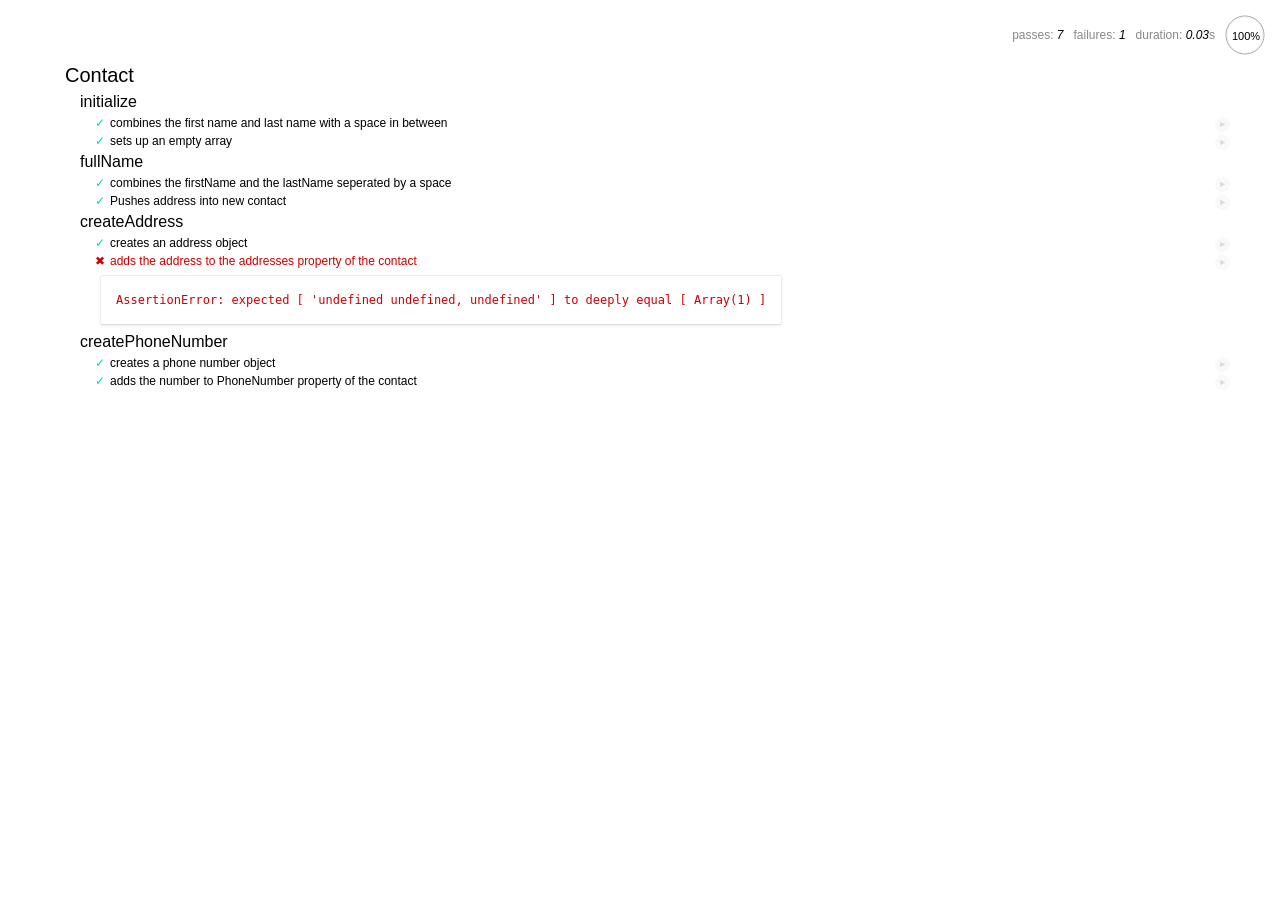
<file: spec/spec-runner.html>
<html>
<head>
  <title>Mocha spec runner</title>
  <link rel="stylesheet" href="mocha.css">
</head>
<body>
  <div id="mocha"></div>
  <script src="https://code.jquery.com/jquery-1.11.0.js"></script>
  <script src="../js/scripts.js"></script>
  <script src="mocha.js"></script>
  <script src="chai.js"></script>
  <script>mocha.setup('bdd');</script>
  <script src="specs.js"></script>
  <script>
    should = chai.should();
    mocha.checkLeaks();
    mocha.globals(['jQuery']);
    mocha.run();
  </script>
</body>
</html>
</file>
<file: spec/mocha.css>
@charset "utf-8";

body {
  margin:0;
}

#mocha {
  font: 20px/1.5 "Helvetica Neue", Helvetica, Arial, sans-serif;
  margin: 60px 50px;
}

#mocha ul,
#mocha li {
  margin: 0;
  padding: 0;
}

#mocha ul {
  list-style: none;
}

#mocha h1,
#mocha h2 {
  margin: 0;
}

#mocha h1 {
  margin-top: 15px;
  font-size: 1em;
  font-weight: 200;
}

#mocha h1 a {
  text-decoration: none;
  color: inherit;
}

#mocha h1 a:hover {
  text-decoration: underline;
}

#mocha .suite .suite h1 {
  margin-top: 0;
  font-size: .8em;
}

#mocha .hidden {
  display: none;
}

#mocha h2 {
  font-size: 12px;
  font-weight: normal;
  cursor: pointer;
}

#mocha .suite {
  margin-left: 15px;
}

#mocha .test {
  margin-left: 15px;
  overflow: hidden;
}

#mocha .test.pending:hover h2::after {
  content: '(pending)';
  font-family: arial, sans-serif;
}

#mocha .test.pass.medium .duration {
  background: #c09853;
}

#mocha .test.pass.slow .duration {
  background: #b94a48;
}

#mocha .test.pass::before {
  content: '✓';
  font-size: 12px;
  display: block;
  float: left;
  margin-right: 5px;
  color: #00d6b2;
}

#mocha .test.pass .duration {
  font-size: 9px;
  margin-left: 5px;
  padding: 2px 5px;
  color: #fff;
  -webkit-box-shadow: inset 0 1px 1px rgba(0,0,0,.2);
  -moz-box-shadow: inset 0 1px 1px rgba(0,0,0,.2);
  box-shadow: inset 0 1px 1px rgba(0,0,0,.2);
  -webkit-border-radius: 5px;
  -moz-border-radius: 5px;
  -ms-border-radius: 5px;
  -o-border-radius: 5px;
  border-radius: 5px;
}

#mocha .test.pass.fast .duration {
  display: none;
}

#mocha .test.pending {
  color: #0b97c4;
}

#mocha .test.pending::before {
  content: '◦';
  color: #0b97c4;
}

#mocha .test.fail {
  color: #c00;
}

#mocha .test.fail pre {
  color: black;
}

#mocha .test.fail::before {
  content: '✖';
  font-size: 12px;
  display: block;
  float: left;
  margin-right: 5px;
  color: #c00;
}

#mocha .test pre.error {
  color: #c00;
  max-height: 300px;
  overflow: auto;
}

/**
 * (1): approximate for browsers not supporting calc
 * (2): 42 = 2*15 + 2*10 + 2*1 (padding + margin + border)
 *      ^^ seriously
 */
#mocha .test pre {
  display: block;
  float: left;
  clear: left;
  font: 12px/1.5 monaco, monospace;
  margin: 5px;
  padding: 15px;
  border: 1px solid #eee;
  max-width: 85%; /*(1)*/
  max-width: calc(100% - 42px); /*(2)*/
  word-wrap: break-word;
  border-bottom-color: #ddd;
  -webkit-border-radius: 3px;
  -webkit-box-shadow: 0 1px 3px #eee;
  -moz-border-radius: 3px;
  -moz-box-shadow: 0 1px 3px #eee;
  border-radius: 3px;
}

#mocha .test h2 {
  position: relative;
}

#mocha .test a.replay {
  position: absolute;
  top: 3px;
  right: 0;
  text-decoration: none;
  vertical-align: middle;
  display: block;
  width: 15px;
  height: 15px;
  line-height: 15px;
  text-align: center;
  background: #eee;
  font-size: 15px;
  -moz-border-radius: 15px;
  border-radius: 15px;
  -webkit-transition: opacity 200ms;
  -moz-transition: opacity 200ms;
  transition: opacity 200ms;
  opacity: 0.3;
  color: #888;
}

#mocha .test:hover a.replay {
  opacity: 1;
}

#mocha-report.pass .test.fail {
  display: none;
}

#mocha-report.fail .test.pass {
  display: none;
}

#mocha-report.pending .test.pass,
#mocha-report.pending .test.fail {
  display: none;
}
#mocha-report.pending .test.pass.pending {
  display: block;
}

#mocha-error {
  color: #c00;
  font-size: 1.5em;
  font-weight: 100;
  letter-spacing: 1px;
}

#mocha-stats {
  position: fixed;
  top: 15px;
  right: 10px;
  font-size: 12px;
  margin: 0;
  color: #888;
  z-index: 1;
}

#mocha-stats .progress {
  float: right;
  padding-top: 0;
}

#mocha-stats em {
  color: black;
}

#mocha-stats a {
  text-decoration: none;
  color: inherit;
}

#mocha-stats a:hover {
  border-bottom: 1px solid #eee;
}

#mocha-stats li {
  display: inline-block;
  margin: 0 5px;
  list-style: none;
  padding-top: 11px;
}

#mocha-stats canvas {
  width: 40px;
  height: 40px;
}

#mocha code .comment { color: #ddd; }
#mocha code .init { color: #2f6fad; }
#mocha code .string { color: #5890ad; }
#mocha code .keyword { color: #8a6343; }
#mocha code .number { color: #2f6fad; }

@media screen and (max-device-width: 480px) {
  #mocha {
    margin: 60px 0px;
  }

  #mocha #stats {
    position: absolute;
  }
}
</file>
